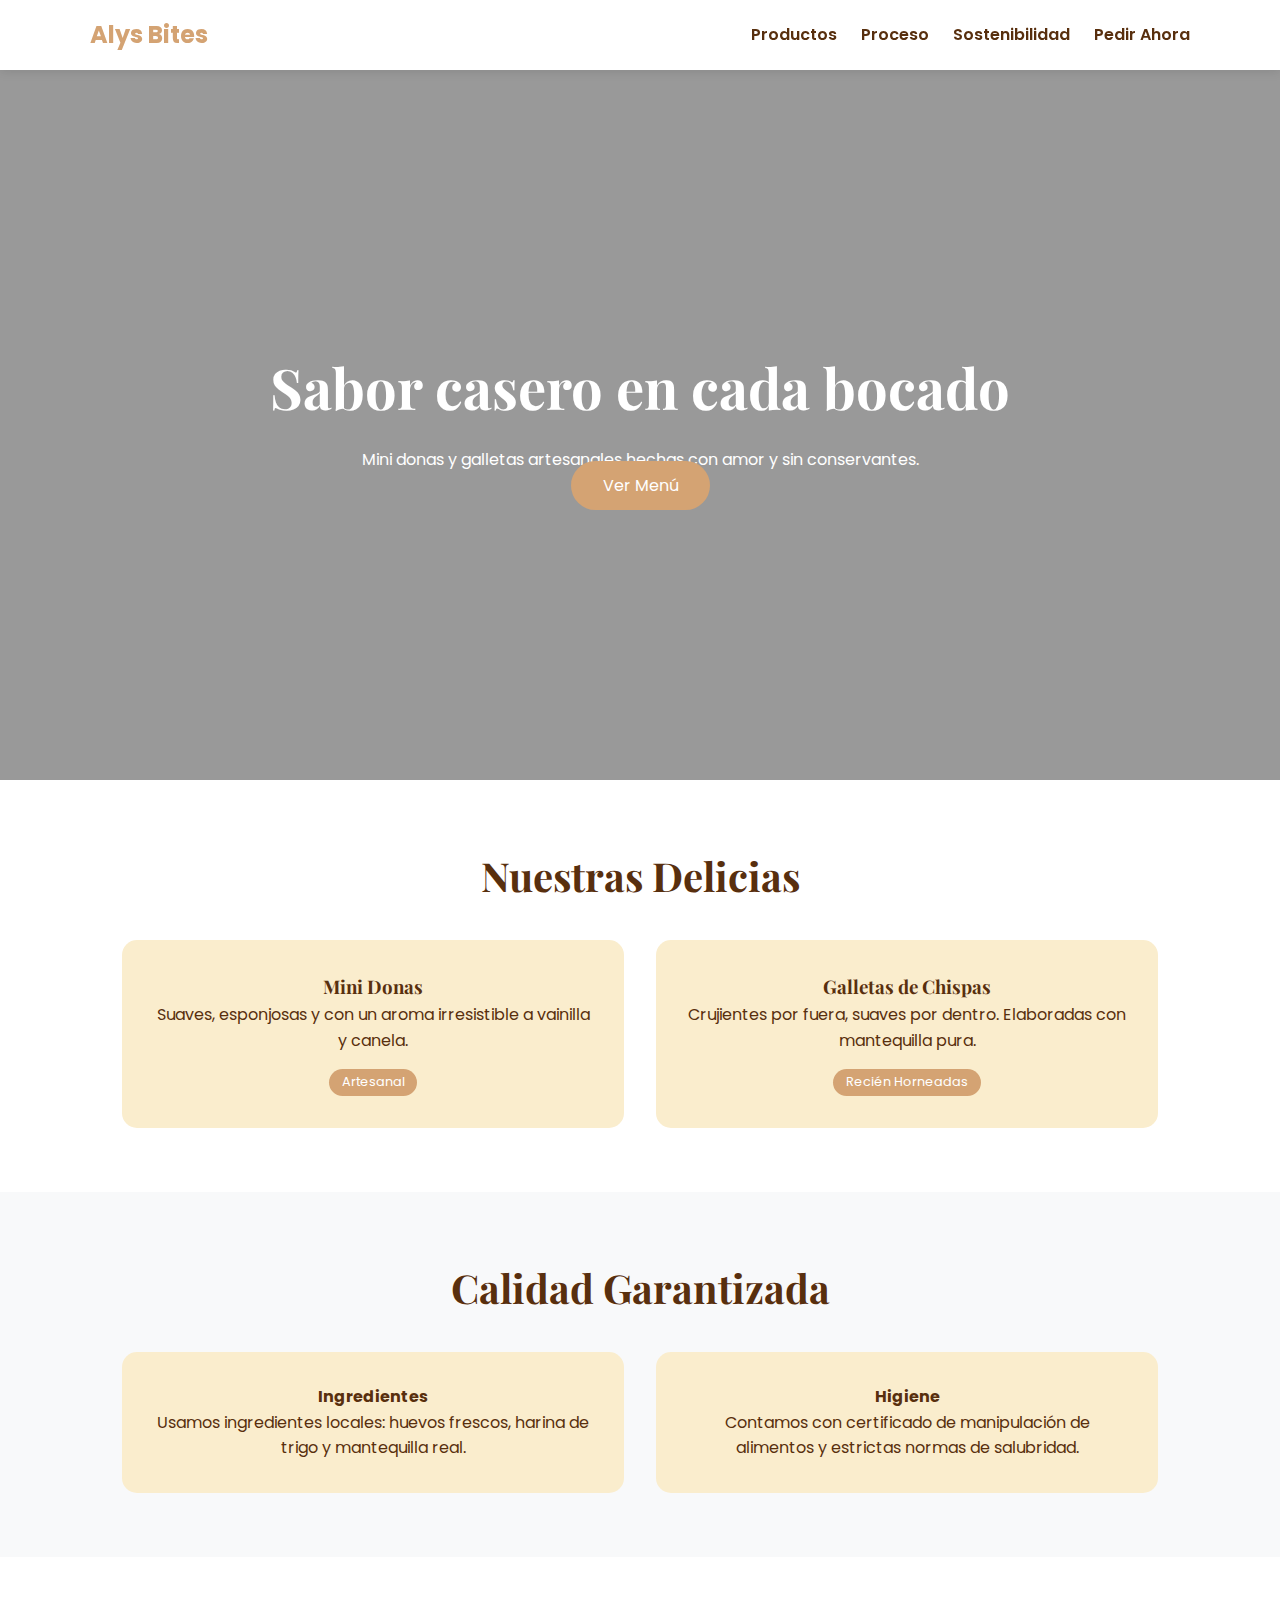
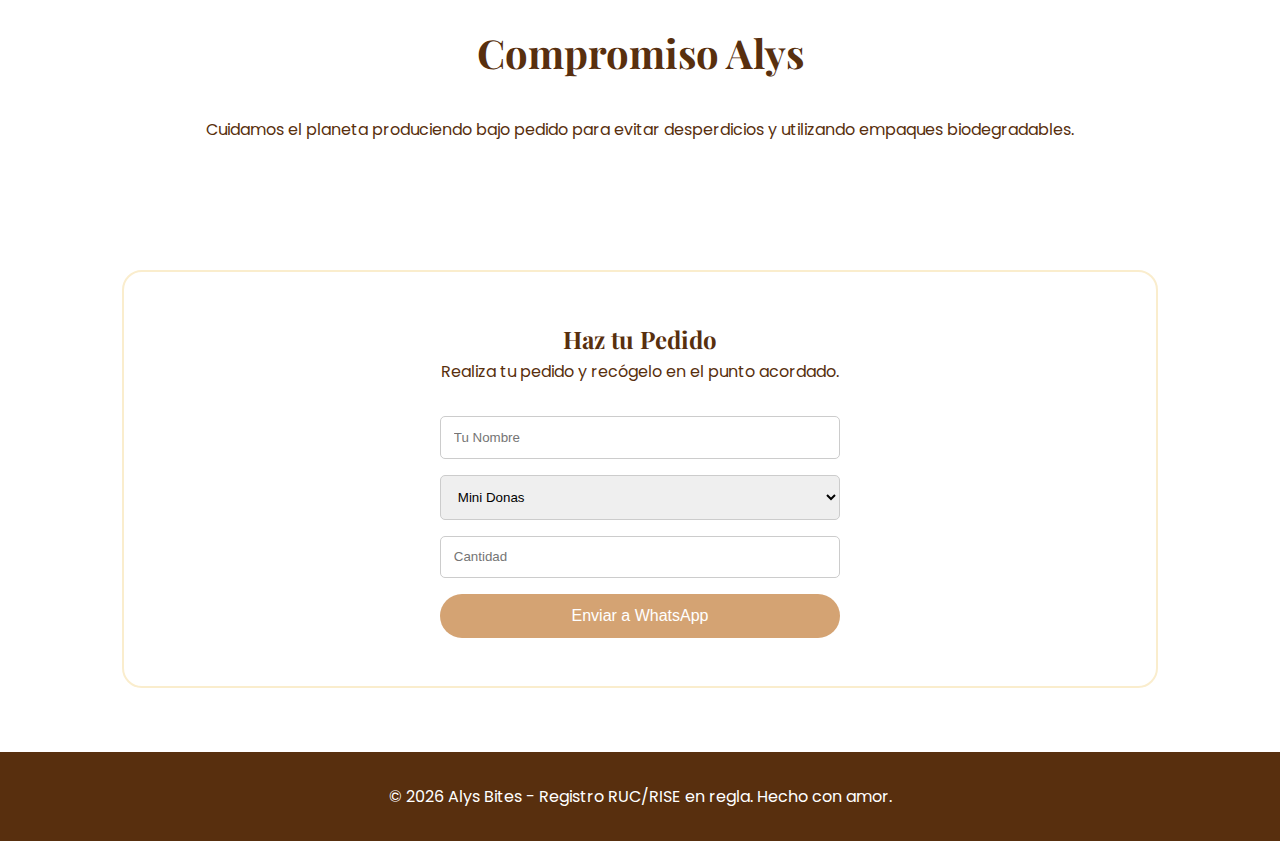
<file: Proyecto interdisciplinario _Fredy ladines _José Bustamante_2DOIFOR.A/index.html>
<!DOCTYPE html>
<html lang="es">
<head>
    <meta charset="UTF-8">
    <meta name="viewport" content="width=device-width, initial-scale=1.0">
    <title>Alys Bites | Dulzura Artesanal</title>
    <link rel="stylesheet" href="estilos.css">
    <link href="https://fonts.googleapis.com/css2?family=Poppins:wght@300;400;600&family=Playfair+Display:wght@700&display=swap" rel="stylesheet">
</head>
<body>

    <header>
        <nav>
            <div class="logo">Alys Bites</div>
            <ul>
                <li><a href="#productos">Productos</a></li>
                <li><a href="#proceso">Proceso</a></li>
                <li><a href="#sostenibilidad">Sostenibilidad</a></li>
                <li><a href="#pedido" class="btn-nav">Pedir Ahora</a></li>
            </ul>
        </nav>
    </header>

    <section class="hero">
        <div class="hero-content">
            <h1>Sabor casero en cada bocado</h1>
            <p>Mini donas y galletas artesanales hechas con amor y sin conservantes.</p>
            <a href="#productos" class="btn-main">Ver Menú</a>
        </div>
    </section>

    <section id="productos" class="container">
        <h2 class="section-title">Nuestras Delicias</h2>
        <div class="grid">
            <div class="card">
                <h3>Mini Donas</h3>
                <p>Suaves, esponjosas y con un aroma irresistible a vainilla y canela.</p>
                <span class="tag">Artesanal</span>
            </div>
            <div class="card">
                <h3>Galletas de Chispas</h3>
                <p>Crujientes por fuera, suaves por dentro. Elaboradas con mantequilla pura.</p>
                <span class="tag">Recién Horneadas</span>
            </div>
        </div>
    </section>

    <section id="proceso" class="bg-light">
        <div class="container">
            <h2 class="section-title">Calidad Garantizada</h2>
            <div class="grid">
                <div class="info-box">
                    <h4>Ingredientes</h4>
                    <p>Usamos ingredientes locales: huevos frescos, harina de trigo y mantequilla real.</p>
                </div>
                <div class="info-box">
                    <h4>Higiene</h4>
                    <p>Contamos con certificado de manipulación de alimentos y estrictas normas de salubridad.</p>
                </div>
            </div>
        </div>
    </section>

    <section id="sostenibilidad" class="container">
        <h2 class="section-title">Compromiso Alys</h2>
        <p class="text-center">Cuidamos el planeta produciendo bajo pedido para evitar desperdicios y utilizando empaques biodegradables.</p>
    </section>

    <section id="pedido" class="container">
        <div class="order-box">
            <h2>Haz tu Pedido</h2>
            <p>Realiza tu pedido y recógelo en el punto acordado.</p>
            <form id="orderForm">
                <input type="text" id="name" placeholder="Tu Nombre" required>
                <select id="product">
                    <option value="Mini Donas">Mini Donas</option>
                    <option value="Galletas">Galletas</option>
                    <option value="Combo Mixto">Combo Mixto</option>
                </select>
                <input type="number" id="quantity" placeholder="Cantidad" required>
                <button type="submit" class="btn-main">Enviar a WhatsApp</button>
            </form>
        </div>
    </section>

    <footer>
        <p>&copy; 2026 Alys Bites - Registro RUC/RISE en regla. Hecho con amor.</p>
    </footer>

    <script src="script.js"></script>
</body>
</html>
</file>
<file: Proyecto interdisciplinario _Fredy ladines _José Bustamante_2DOIFOR.A/estilos.css>
:root {
    --primary: #d4a373; /* Color canela */
    --secondary: #faedcd; /* Crema */
    --dark: #582f0e; /* Chocolate */
    --white: #ffffff;
    --gray: #f8f9fa;
}

* {
    margin: 0;
    padding: 0;
    box-sizing: border-box;
}

body {
    font-family: 'Poppins', sans-serif;
    line-height: 1.6;
    color: var(--dark);
    scroll-behavior: smooth;
}

h1, h2, h3 {
    font-family: 'Playfair Display', serif;
}

.container {
    max-width: 1100px;
    margin: auto;
    padding: 4rem 2rem;
}

.text-center { text-align: center; }

header {
    background: var(--white);
    padding: 1rem 2rem;
    position: fixed;
    width: 100%;
    top: 0;
    z-index: 1000;
    box-shadow: 0 2px 10px rgba(0,0,0,0.1);
}

nav {
    display: flex;
    justify-content: space-between;
    align-items: center;
    max-width: 1100px;
    margin: auto;
}

.logo {
    font-size: 1.5rem;
    font-weight: bold;
    color: var(--primary);
}

nav ul {
    display: flex;
    list-style: none;
}

nav ul li a {
    text-decoration: none;
    color: var(--dark);
    margin-left: 1.5rem;
    font-weight: 600;
    transition: 0.3s;
}

nav ul li a:hover { color: var(--primary); }

.hero {
    height: 80vh;
    background: linear-gradient(rgba(0,0,0,0.4), rgba(0,0,0,0.4)), url('https://images.unsplash.com/photo-1558961363-fa8fdf82db35?auto=format&fit=crop&w=800&q=80');
    background-size: cover;
    background-position: center;
    display: flex;
    align-items: center;
    justify-content: center;
    text-align: center;
    color: var(--white);
    margin-top: 60px;
}

.hero h1 { font-size: 3.5rem; margin-bottom: 1rem; }

.btn-main {
    background: var(--primary);
    color: var(--white);
    padding: 0.8rem 2rem;
    border: none;
    border-radius: 50px;
    text-decoration: none;
    cursor: pointer;
    font-size: 1rem;
    transition: 0.3s;
}

.btn-main:hover { background: var(--dark); }

.section-title {
    text-align: center;
    font-size: 2.5rem;
    margin-bottom: 2rem;
}

.grid {
    display: grid;
    grid-template-columns: repeat(auto-fit, minmax(300px, 1fr));
    gap: 2rem;
}

.card, .info-box {
    background: var(--secondary);
    padding: 2rem;
    border-radius: 15px;
    text-align: center;
}

.tag {
    display: inline-block;
    background: var(--primary);
    color: white;
    padding: 0.2rem 0.8rem;
    border-radius: 20px;
    font-size: 0.8rem;
    margin-top: 1rem;
}

.bg-light { background: var(--gray); }

.order-box {
    background: var(--white);
    border: 2px solid var(--secondary);
    padding: 3rem;
    border-radius: 20px;
    text-align: center;
}

form {
    display: flex;
    flex-direction: column;
    gap: 1rem;
    max-width: 400px;
    margin: 2rem auto 0;
}

input, select {
    padding: 0.8rem;
    border: 1px solid #ccc;
    border-radius: 5px;
}

footer {
    background: var(--dark);
    color: var(--white);
    text-align: center;
    padding: 2rem;
}

@media (max-width: 768px) {
    nav ul { display: none; }
    .hero h1 { font-size: 2.2rem; }
}
</file>
